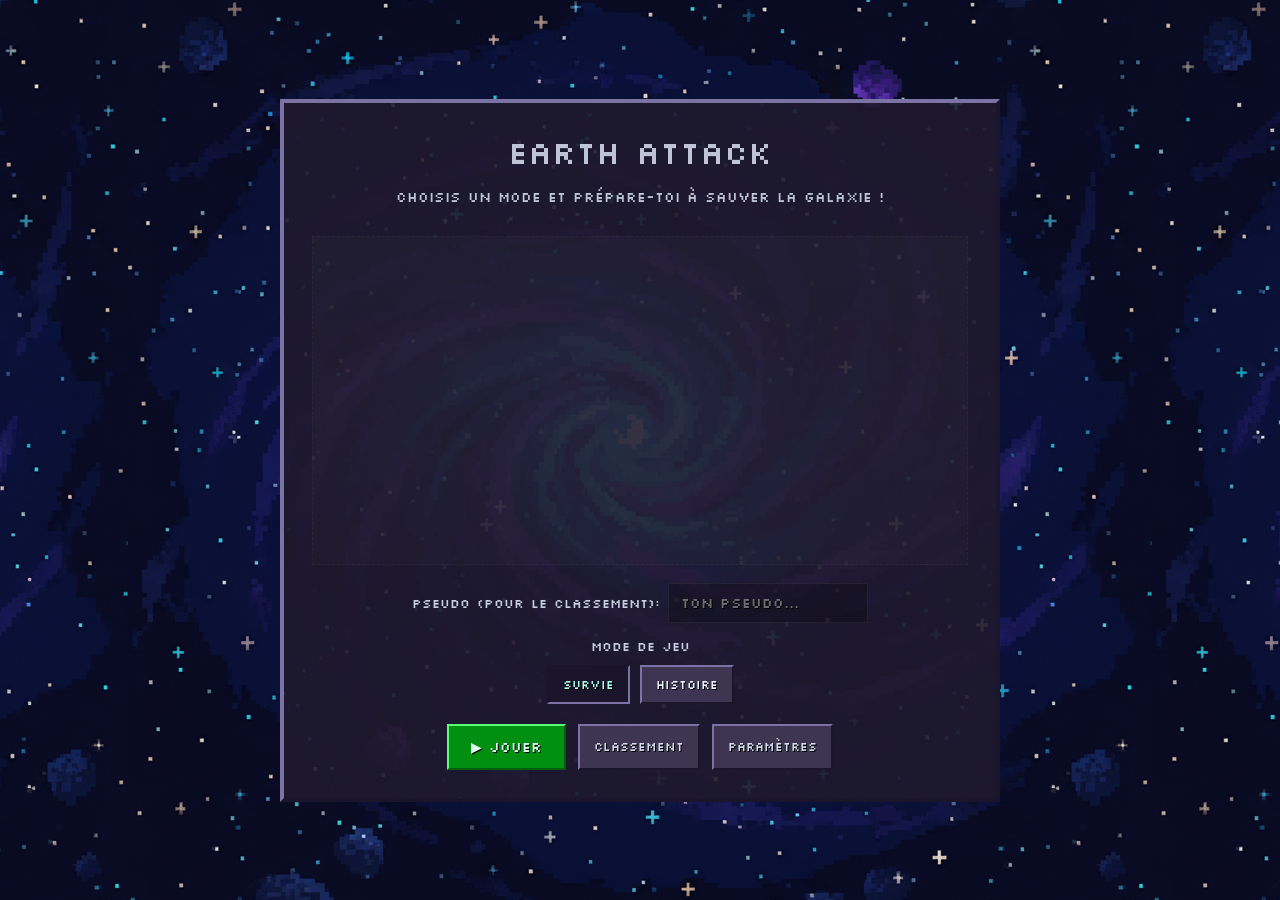
<file: index.html>
<!DOCTYPE html>
<html lang="fr">
  <head>
    <meta charset="utf-8" />
    <meta name="viewport" content="width=device-width,initial-scale=1" />
    <title>Dodge the Blocks — Accueil</title>
    <link rel="stylesheet" href="css/style.css" />
    <script src="javascripts/choice.js" defer></script>
    <script src="javascripts/settings.js" defer></script>
  </head>
  <body>
    
    <div class="container"> 
      <div class="card" role="main" aria-labelledby="game-title">
        <div class="title" id="game-title">Earth Attack</div>
        <div class="subtitle">
          Choisis un mode et prépare-toi à sauver la galaxie !
        </div>

        <video class="preview" autoplay muted loop playsinline>
          <source src="medias/videos/pres_jeu.mp4" type="video/mp4" />
          Ton navigateur ne supporte pas la vidéo.
        </video>
        <form action="#" onsubmit="return false;">
          <div class="full-row">
            <label for="pseudo">Pseudo (pour le classement):</label>
            <input
              id="pseudo"
              type="text"
              placeholder="Ton pseudo..."
              maxlength="20"
            />
          </div>

          <div class="full-row">
            <label>Mode de jeu</label>
            <div class="modes" role="tablist" aria-label="Choix du mode">
              <button type="button" class="mode-btn" aria-pressed="true">
                Survie
              </button>
              <button type="button" class="mode-btn" aria-pressed="false">
                Histoire
              </button>
            </div>
          </div>
        </form>

        <div class="actions">
          <button
            class="play"
            title="Jouer"
            onclick="onClickWithChoice((textContent) => {
					const pseudoInput = document.getElementById('pseudo');
					const inputValue = pseudoInput ? pseudoInput.value.trim() : '';
					const storedPseudo = localStorage.getItem('playerPseudo');
					const finalPseudo = inputValue || storedPseudo || 'Anonyme';
					localStorage.setItem('playerPseudo', finalPseudo);

					if(textContent === 'Survie') 
						window.location.href = 'htmls/game.html'; 
					else 
						window.location.href = 'htmls/difficulty.html';
					})"
          >
            ▶ Jouer
          </button>
          <button
            class="secondary"
            title="Classement"
            onclick="window.location.href='htmls/classement.html'"
          >
            Classement
          </button>
          <button class="secondary" title="Paramètres" onclick="OpenSettings()">Paramètres</button>
        </div>
        <div id="overlay">
          <div id="settings">
            <h2>Paramètres</h2>
            <p>Volume :<input type="range" id="volume-slider"></p><br><br>
            <p>Skins :<div class="skin-options">
              <script>
              function rescaleSkins() {
                const skins = document.querySelectorAll(".skin-options img");
                const baseScreenWidth = 1920; 
                const baseSkinSize = 120;  
                const scale = window.innerWidth / baseScreenWidth;
                const newSize = Math.max(60, baseSkinSize * scale);
                skins.forEach(skin => {
                  skin.style.width = newSize + "px";
                  skin.style.height = "auto"; 
                  skin.style.cursor = "pointer";
                });
              }
              window.addEventListener("load", rescaleSkins);
              window.addEventListener("resize", rescaleSkins);

              let selectedSkin = null;

              function selectSkin(src) {
                const skins = document.querySelectorAll(".skin-options img");

                skins.forEach(skin => {
                  skin.style.border = "3px solid transparent";
                  skin.style.transform = "scale(1)";
                });

                const selected = Array.from(skins).find(skin => skin.getAttribute("onclick").includes(src));
                if (selected) {
                  selected.style.border = "3px solid #00ffff";
                  selected.style.transform = "scale(1.1)";
                  localStorage.setItem("skin",src)
                }
              }
        
              </script>
              <img src="medias/img/vaisseau0.png" alt="Skin 0" onclick="selectSkin('vaisseau0')">
              <img src="medias/img/vaisseau1.png" alt="Skin 1" onclick="selectSkin('vaisseau1')">
              <img src="medias/img/vaisseau2.png" alt="Skin 2" onclick="selectSkin('vaisseau2')">
              <img src="medias/img/vaisseau3.png" alt="Skin 3" onclick="selectSkin('vaisseau3')">
              <img src="medias/img/vaisseau4.png" alt="Skin 4" onclick="selectSkin('vaisseau4')">
            </div></p>
            <button onclick="CloseSettings()">Fermer</button>
          </div>
        </div>
      </div>
    </div>
    <audio id="background-music" loop>
        <source src="medias/sounds/Lupus Nocte - Titan (Royalty Free Music).mp3" type="audio/mpeg">
        Ton navigateur ne supporte pas l'élément audio.
    </audio>
  </body>
</html>
</file>
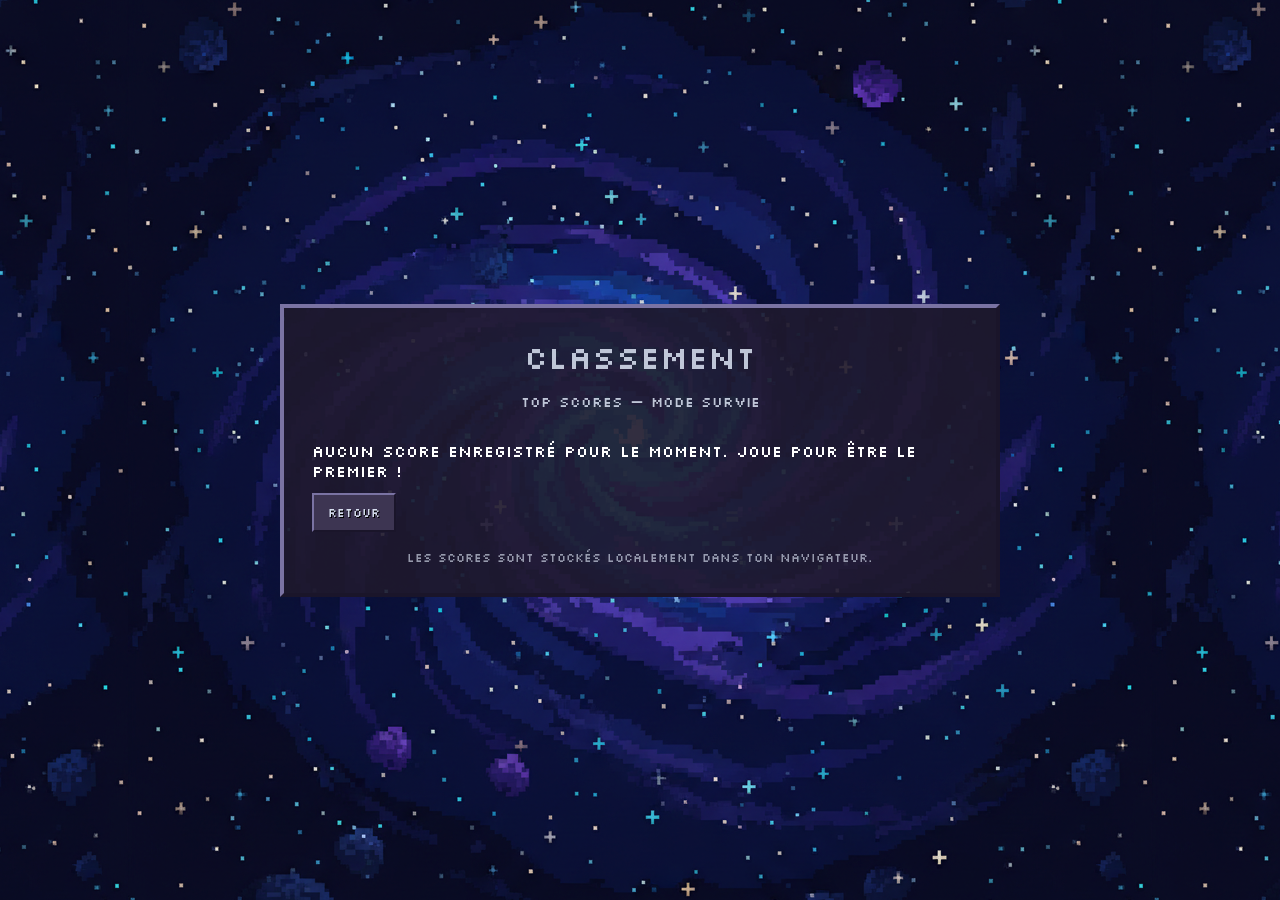
<file: htmls/classement.html>
<!doctype html>
<html lang="fr">
<head>
    <meta charset="utf-8"/>
    <meta name="viewport" content="width=device-width,initial-scale=1"/>
    <title>Dodge the Blocks — Classement</title>
    <link rel="stylesheet" href="../css/style.css">
	<style>
        #leaderboard,
        #leaderboard p,
        #leaderboard th,
        #leaderboard td {
            color: #fff;
        }
    </style>
</head>

<body>
  	<div class="container">
		<div class="card" role="main" aria-labelledby="game-title">
			<div class="title" id="game-title">Classement</div>
			<div class="subtitle">Top scores — Mode Survie</div>

			<div id="leaderboard" style="margin-top:18px; text-align:left;">
				<!-- Filled by JS -->
			</div>

			<div class="footer-note" style="margin-top:18px;">
				Les scores sont stockés localement dans ton navigateur.
			</div>
		</div>
  	</div>
</body>
	<script>
	// Render survival leaderboard from localStorage
	(function renderLeaderboard(){
		const key = 'survivalHighScores';
		const container = document.getElementById('leaderboard');
		if (!container) return;
		const raw = localStorage.getItem(key) || '[]';
		let list;
		try { list = JSON.parse(raw); } catch(e) { list = []; }

		if (!Array.isArray(list) || list.length === 0) {
			container.innerHTML = '<p>Aucun score enregistré pour le moment. Joue pour être le premier !</p>\n' +
				'<div style="margin-top:12px"><button class="secondary" onclick="window.location.href=\'/\'">Retour</button></div>';

		} else {
			// build table
			const table = document.createElement('table');
			table.style.width = '100%';
			table.style.borderCollapse = 'collapse';
			table.innerHTML = '<thead><tr><th style="text-align:left; padding:8px">#</th><th style="text-align:left; padding:8px">Pseudo</th><th style="text-align:right; padding:8px">Score</th></tr></thead>';
			const tbody = document.createElement('tbody');

			list.slice(0, 15).forEach((item, idx) => {
				const tr = document.createElement('tr');
				tr.style.borderTop = '1px solid rgba(255,255,255,0.04)';
				tr.innerHTML = '<td style="padding:8px; width:40px">' + (idx+1) + '</td>' +
							'<td style="padding:8px">' + (item.pseudo || 'Anonyme') + '</td>' +
							'<td style="padding:8px; text-align:right">' + (item.score || 0) + '</td>';
				tbody.appendChild(tr);
			});

			table.appendChild(tbody);
			container.innerHTML = '';
			container.appendChild(table);
			const controls = document.createElement('div');
			controls.style.marginTop = '12px';
			controls.innerHTML = '<button class="secondary" onclick="window.location.href=\'/\'">Retour</button>';
			container.appendChild(controls);
		}
	})();
	</script>
</html>
</file>
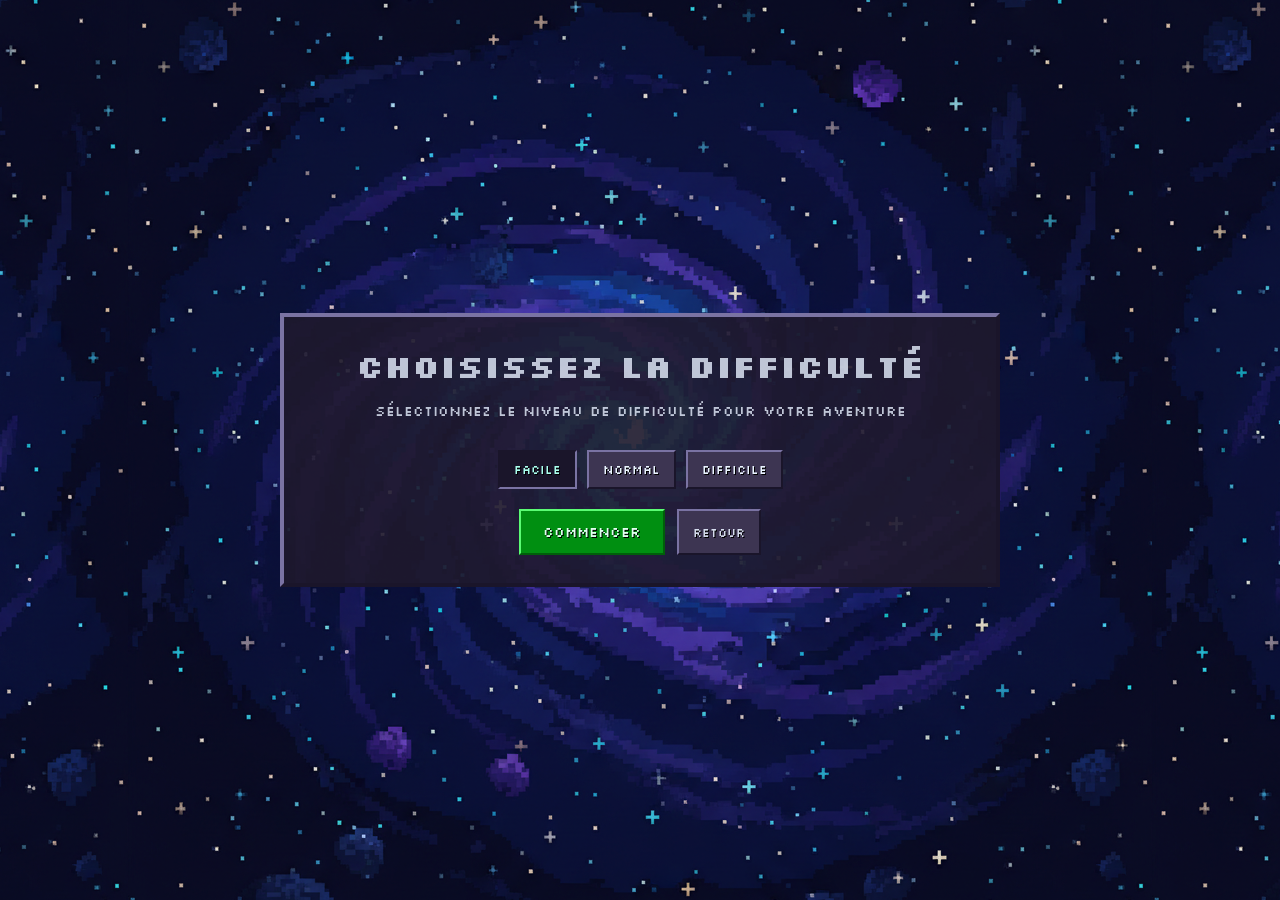
<file: htmls/difficulty.html>
<!DOCTYPE html>
<html lang="fr">
<head>
    <meta charset="UTF-8">
    <meta name="viewport" content="width=device-width, initial-scale=1.0">
    <title>Sélection de la difficulté</title>
    <link rel="stylesheet" href="../css/style.css">
    <script src="../javascripts/choice.js" defer></script>
</head>
<body>
    <div class="container">
        <div class="card">
            <audio id="background-music" loop>
            <source src="../medias/sounds/Lupus Nocte - Titan (Royalty Free Music).mp3" type="audio/mpeg">
            Ton navigateur ne supporte pas l'élément audio.
            </audio>
            <h1 class="title">Choisissez la difficulté</h1>
            <p class="subtitle">Sélectionnez le niveau de difficulté pour votre aventure</p>
            
            <div class="modes">
                <button class="mode-btn" aria-pressed="true">Facile</button>
                <button class="mode-btn" aria-pressed="false">Normal</button>
                <button class="mode-btn" aria-pressed="false">Difficile</button>
            </div>

            <div class="actions">
                <button class="play" onclick="onClickWithChoice((textContent) => { 
                    localStorage.setItem('gameDifficulty', textContent); 
                    window.location.href = 'histoire.html'; 
                    })">Commencer</button>
                <button class="secondary" onclick="window.location.href='../index.html'">Retour</button>
            </div>
        </div>
    </div>
</body>
</html>
</file>
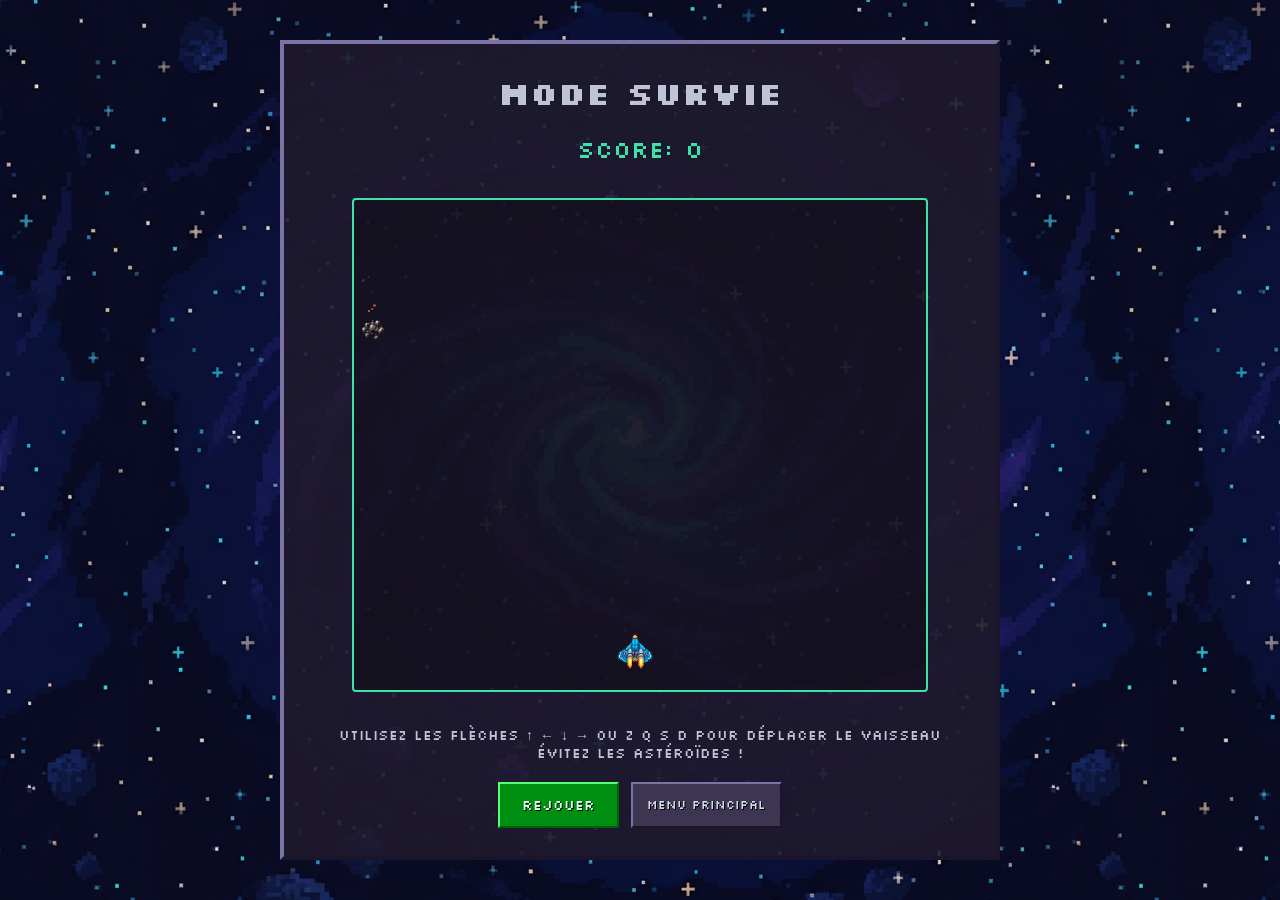
<file: htmls/game.html>
<!DOCTYPE html>
<html lang="fr">
<head>
    <meta charset="UTF-8">
    <meta name="viewport" content="width=device-width, initial-scale=1.0">
    <title>Dodge the Blocks - Mode Survie</title>
    <link rel="stylesheet" href="../css/style.css">
    <style>
        #gameCanvas {
            display: block;
            margin: 6px auto;
            border: 2px solid #3ee1a8;
            border-radius: 4px;
            background: rgba(0,0,0,0.3);
            box-sizing: border-box; /* ensure border is counted inside sizing */
            max-width: calc(100% - 32px); /* slightly less side padding than before */
            width: 100%;
            height: auto;
        }
        .game-container {
            text-align: center;
            position: relative;
            display: flex;
            flex-direction: column; /* stack canvas then controls */
            align-items: center;
            justify-content: flex-start;
            padding: 8px 24px; /* slightly less top/bottom limit, a bit more left/right space */
        }
        .score {
            font-size: 24px;
            margin: 20px 0;
            color: #3ee1a8;
        }
        .controls {
            margin-top: 20px;
            font-size: 14px;
            color: rgba(231,240,255,0.8);
        }
            .mobile-controls {
                position: static; /* place below the canvas */
                display: none;
                margin-top: 12px;
            }
            .control-row {
                display: flex;
                justify-content: center;
                gap: 10px;
                margin: 5px 0;
            }
            .control-btn {
                width: 50px;
                height: 50px;
                background: rgba(62, 225, 168, 0.2);
                border: 2px solid #3ee1a8;
                border-radius: 8px;
                color: #3ee1a8;
                font-size: 24px;
                cursor: pointer;
                display: flex;
                align-items: center;
                justify-content: center;
                -webkit-tap-highlight-color: transparent;
            }
            .control-btn:active {
                background: rgba(62, 225, 168, 0.4);
            }
            @media (max-width: 768px) {
                .mobile-controls {
                    display: block;
                }
                /* make the green frame touch more of the sides on mobile */
                #gameCanvas {
                    max-width: calc(100% - 12px);
                }
                .game-container {
                    padding: 8px 8px; /* reduce left/right padding on mobile */
                }
            }
    </style>
</head>
<body>
    <div class="container">
        <div class="card">
            <h1 class="title">Mode Survie</h1>
            <div class="score">Score: <span id="score">0</span></div>
            <div class="game-container">
                <canvas id="gameCanvas" width="600" height="400"></canvas>
                    <div class="mobile-controls">
                        <div class="control-row">
                            <button class="control-btn" id="upBtn">⬆</button>
                        </div>
                        <div class="control-row">
                            <button class="control-btn" id="leftBtn">⬅</button>
                            <button class="control-btn" id="downBtn">⬇</button>
                            <button class="control-btn" id="rightBtn">➡</button>
                        </div>
                    </div>
            </div>
            <div class="controls">
                Utilisez les flèches ↑ ← ↓ → ou Z Q S D pour déplacer le vaisseau<br>
                Évitez les astéroïdes !
            </div>
            <div class="actions">
                <button class="play" onclick="restartGame()">Rejouer</button>
                <button class="secondary" onclick="window.location.href='../index.html'">Menu Principal</button>
            </div>
        </div>
    </div>
    <script src="../javascripts/objects/entity.js"></script>
    <script src="../javascripts/objects/block.js"></script>
    <script src="../javascripts/objects/particle.js"></script>
    <script src="../javascripts/objects/player.js"></script>
    <script src="../javascripts/script_game.js"></script>
    <audio id="background-music" loop>
        <source src="../medias/sounds/Lupus Nocte - MX 7000 (Royalty Free Music).mp3" type="audio/mpeg">
        Ton navigateur ne supporte pas l'élément audio.
    </audio>
</body>
</html>
</file>
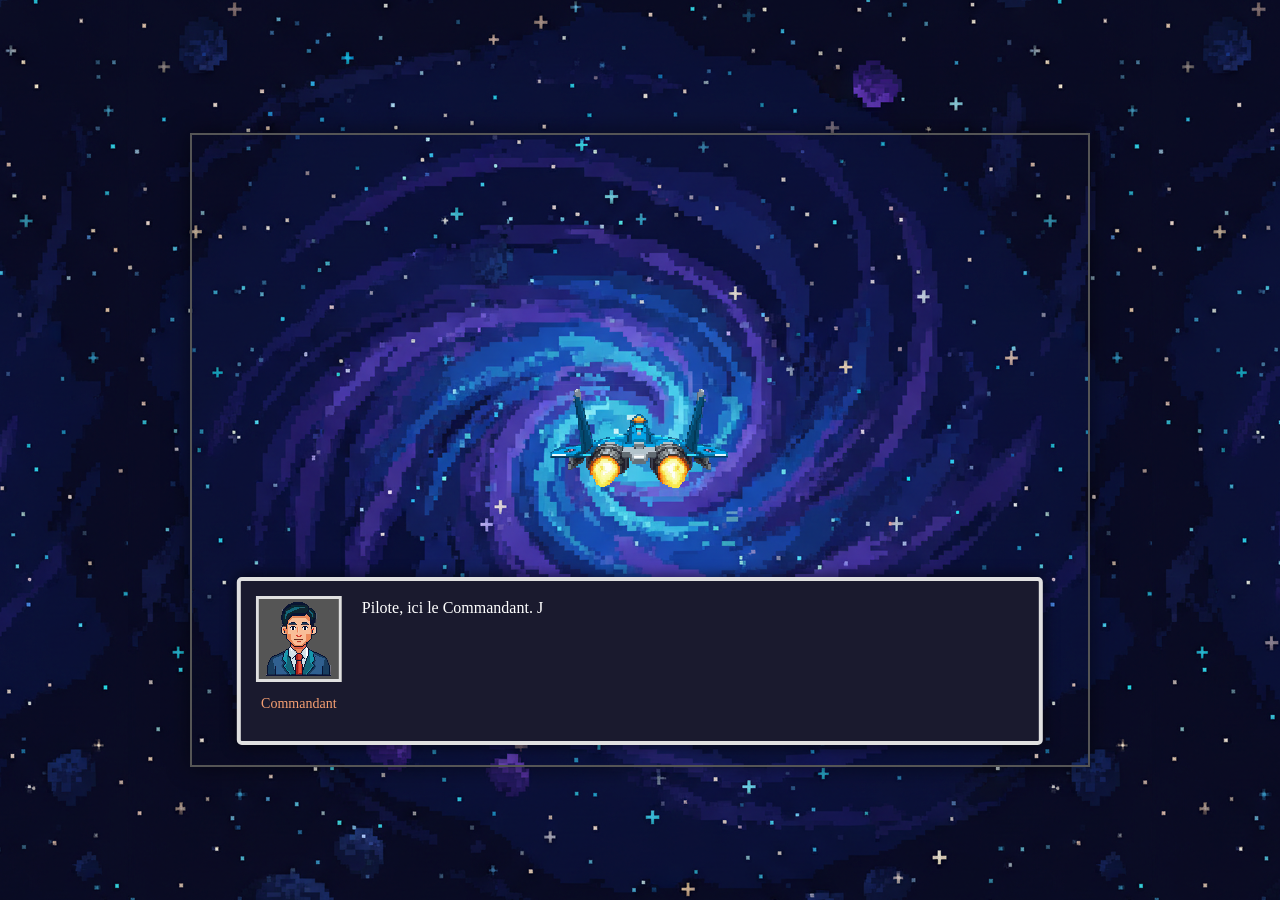
<file: htmls/histoire.html>
<!DOCTYPE html>
<html lang="fr">
<head>
    <meta charset="UTF-8">
    <meta name="viewport" content="width=device-width, initial-scale=1.0">
    <title>Dodge the Blocks - Intro</title>
    
    <link rel="preconnect" href="https://fonts.googleapis.com">
    <link rel="preconnect" href="https://fonts.gstatic.com" crossorigin>
    <link href="https://fonts.googleapis.com/css2?family=Press+Start+2P&display=swap" rel="stylesheet">
    <link rel="stylesheet" href="../css/style_histoire.css">
</head>
<body>
    <div id="game-container">
        <video id="background-video" autoplay muted loop playsinline>
            <source src="../medias/videos/depart_vf.mp4" type="video/mp4">
            Votre navigateur ne supporte pas les vidéos.
        </video>
        <div id="fade-overlay"></div>
        <img id="spaceship" src="../medias/img/vaisseau_j_arriere.png" alt="Vaisseau spatial">

        <canvas id="gameCanvas" class="hidden"></canvas>

        <div id="game-ui" class="hidden">
            <div id="game-timer">TEMPS: 00:00</div>
            <button id="pause-btn">||</button>
        </div>

        <div id="pause-menu" class="hidden">
            <div class="pause-title">PAUSE</div>
            
            <button id="resume-btn" class="play">Reprendre</button>
            
            <button id="restart-chapter-btn" class="secondary">Rejouer le chapitre</button>
            <button id="main-menu-btn" class="secondary">Menu Principal</button>
        </div>
        <div id="victory-menu">
            <img src="../medias/img/vaisseau_joueur.png" class="victory-ship" alt="Vaisseau">
            
            <div class="victory-title">MISSION RÉUSSIE !</div>
            <div class="victory-stats">L'espace est à nouveau sûr...</div>
            
            <div class="victory-actions">
                <button id="next-level-btn" class="play">Niveau Suivant</button>
                <button class="secondary" onclick="window.location.href='niveaux.html'">Carte des Niveaux</button>
                <button class="secondary" onclick="window.location.href='../index.html'">Menu Principal</button>
            </div>
        </div>
        <div id="mobile-controls" class="mobile-controls hidden">
            <div class="control-row">
                <button class="control-btn" id="upBtn">⬆</button>
            </div>
            <div class="control-row">
                <button class="control-btn" id="leftBtn">⬅</button>
                <button class="control-btn" id="downBtn">⬇</button>
                <button class="control-btn" id="rightBtn">➡</button>
            </div>
        </div>

        <div id="dialogue-box" class="hidden">
            <div class="speaker-info">
                <img id="speaker-portrait" src="../medias/img/astro.png" alt="Portrait">
                <p id="speaker-name"></p>
            </div>
            <div class="text-content">
                <p id="dialogue-text"></p>
                <span id="next-indicator" class="hidden">▼</span>
            </div>
        </div>

        <audio id="intro-sound" preload="auto">
            <source src="../medias/sounds/demarrage_hyper_espace.mp3" type="audio/mpeg">
        </audio>
        <audio id="background-music" preload="auto" loop>
            <source src="../medias/sounds/son_propul.mp3" type="audio/mpeg">
        </audio>
        <audio id="astro-blip" preload="auto">
            <source src="../medias/sounds/astroBlip.mp3" type="audio/mpeg">
        </audio>
        <audio id="commandant-blip" preload="auto">
            <source src="../medias/sounds/commandantBlip.mp3" type="audio/mpeg">
        </audio>
        <audio id="text-typing" preload="auto" loop>
            <source src="../medias/sounds/digital_text_sequence_mission_01.mp3" type="audio/mpeg">
        </audio>

    </div>
    <script src="../javascripts/objects/entity.js"></script>
    <script src="../javascripts/objects/block.js"></script>
    <script src="../javascripts/objects/particle.js"></script>
    <script src="../javascripts/objects/player.js"></script>
    <script src="../javascripts/script_histoire.js" defer></script>
</body>
</html>
</file>
<file: css/style.css>
@import url('https://fonts.googleapis.com/css2?family=Silkscreen:wght@400;700&display=swap');


* { box-sizing: border-box; margin: 0; padding: 0; }


button, input, .card, .preview {
	border-radius: 0 !important;
	box-shadow: none !important;
	outline: none; 
}

button:focus-visible, input:focus-visible {
	outline: 2px dotted #fff;
	outline-offset: 2px;
}

html {
    height: 100%;
    background-image: url('../medias/img/background.png');
    background-repeat: repeat;
    background-position: center;
    background-attachment: fixed;
    background-size: auto; 
}

body {
    height: 100%;
    font-family: 'Silkscreen', cursive;
    background-color: transparent; 
    image-rendering: -moz-crisp-edges;
    image-rendering: -webkit-crisp-edges;
    image-rendering: pixelated; 
}

.container {
	min-height: 100%;
	display: flex;
	align-items: center;
	justify-content: center;
	padding: 24px;
}

.card {
    width: 100%;
    max-width: 720px;
    background: rgba(30, 25, 45, 0.9);
    border-top: 4px solid #7a73a3;
    border-left: 4px solid #7a73a3;
    border-bottom: 4px solid #1a152a;
    border-right: 4px solid #1a152a;

    padding: 28px;
    text-align: center;
}

#pseudo {
	width: 200px;
	max-width: 100%;
	padding: 10px 12px;
	border-radius: 6px;
	border: 1px solid rgba(255,255,255,0.06);
	background: rgba(0,0,0,0.25);
	color: #fff;
	font-size: 14px;
}


.title {
	font-size: 32px;
	letter-spacing: normal; 
	margin-bottom: 16px;
	color: rgba(231,240,255,0.8);
}

.subtitle {
	font-size: 14px;
	color: rgba(231,240,255,0.8);
	margin-bottom: 30px;
}

/* Zone de prévisualisation du jeu */
.preview {
	width: 100%;
	height: auto;
	background: linear-gradient(180deg, rgba(255,255,255,0.02), rgba(255,255,255,0.01));
	border-radius: 8px;
	border: 1px dashed rgba(255,255,255,0.04);
	display: flex;
	align-items: center;
	justify-content: center;
	color: rgba(231,240,255,0.5);
	margin-bottom: 18px;
}

/* Formulaire */
form {
	display: grid;
	grid-template-columns: 1fr 1fr;
	gap: 12px;
	align-items: center;
	margin-bottom: 14px;
}

label {
	font-size: 13px;
	text-align: left;
	color: rgba(231,240,255,0.85);
	margin-bottom: 6px;
}

.full-row { grid-column: 1 / -1; }

input[type="text"] {
    width: 100%;
    padding: 10px 12px;
    
    /* BORDURES THÉMATIQUES */
    border-top: 2px solid #1a152a;
    border-left: 2px solid #1a152a;
    border-bottom: 2px solid #7a73a3;
    border-right: 2px solid #7a73a3;
    
    background-color: #1a152a; 
    color: #e7f0ff;
    font-size: 12px;
    text-shadow: 1px 1px #000;
    caret-color: #fff;
}

input[type="text"]::placeholder {
  color: #707070; 
}

.modes {
	display:flex;
	gap:10px;
	justify-content: center;
	margin-top: 10px;
}

.mode-btn {
	appearance: none;
	padding: 10px 14px;
	/* BORDURES BISEAUTÉES */
	border-top: 2px solid #7a73a3;
    border-left: 2px solid #7a73a3;
    border-bottom: 2px solid #1a152a;
    border-right: 2px solid #1a152a; 
    background-color: #3d3552; 
    color: #eaf4ff;
	cursor: pointer;
	font-weight: normal; 
	font-size: 12px; 
	text-shadow: 1px 1px #000; 
	transition: all 0.05s ease-out; 
}


.mode-btn[aria-pressed="true"] {
    /* Inverser les bordures */
    border-top: 2px solid #1a152a;
    border-left: 2px solid #1a152a;
    border-bottom: 2px solid #7a73a3;
    border-right: 2px solid #7a73a3;
    background-color: #1a152a; 
    color: #aaffee;
}


.mode-btn:not([aria-pressed="true"]):hover {
    background-color: #4f476b; 
}


.mode-btn:active {
    border-top: 2px solid #1a152a;
    border-left: 2px solid #1a152a;
    border-bottom: 2px solid #7a73a3;
    border-right: 2px solid #7a73a3;
    background-color: #1a152a;
    transform: translateY(1px);
}

.actions {
	display:flex;
	gap:12px;
	justify-content:center;
	margin-top: 20px;
}

.play {
	padding: 12px 22px;
	font-weight: normal; 
	/* COULEURS DE BORDURE POUR LE BOUTON PRINCIPAL */
	border-top: 2px solid #5afc73; 
	border-left: 2px solid #5afc73;
	border-bottom: 2px solid #005f0a;
	border-right: 2px solid #005f0a;
	background-color: #008f11; 
	color: #e0ffee;
	cursor: pointer;
	font-size: 14px;
	text-shadow: 1px 1px #000;
	transition: all 0.05s ease-out;
}

.play:hover {
	background-color: #00b016;
}

.play:active {
	border-top: 2px solid #005f0a;
	border-left: 2px solid #005f0a;
	border-bottom: 2px solid #5afc73;
	border-right: 2px solid #5afc73;
	background-color: #005f0a;
	transform: translateY(1px);
}

.secondary {
    padding: 10px 14px;
    border-top: 2px solid #7a73a3;
    border-left: 2px solid #7a73a3;
    border-bottom: 2px solid #1a152a;
    border-right: 2px solid #1a152a;
    
    background-color: #3d3552;
    color: rgba(231,240,255,0.9);
    
    cursor: pointer;
    font-size: 12px; 
    text-shadow: 1px 1px #000;
    transition: all 0.05s ease-out;
}

.secondary:hover {
    background-color: #4f476b; 
}

.secondary:active {
    border-top: 2px solid #1a152a;
    border-left: 2px solid #1a152a;
    border-bottom: 2px solid #7a73a3;
    border-right: 2px solid #7a73a3;
    background-color: #1a152a;
    transform: translateY(1px);
}



.footer-note {
	margin-top: 14px;
	font-size: 12px;
	color: rgba(231,240,255,0.6);
}


@media (max-width: 560px) {
	form { grid-template-columns: 1fr; }
	.preview { height: 200px; }
}

.hidden {
	display: none;
}
button, 
input, 
label, 
.subtitle, 
.footer-note {
font-family: inherit; 
}



#overlay {
    position: fixed;
    top: 0;
    left: 0;
    width: 100%;
    height: 100%;
    background: rgba(0, 0, 0, 0.85);
    display: none; 
    justify-content: center;
    align-items: center;
    z-index: 1000; 
    backdrop-filter: blur(2px); 
}

/* La fenêtre settings */
#settings {
    background: #252d3a; 
    border-top: 4px solid #7a73a3;    
    border-left: 4px solid #7a73a3;
    border-bottom: 4px solid #1a152a; 
    border-right: 4px solid #1a152a;
    
    padding: 30px;
    width: 90%;
    max-width: 400px;
    text-align: center;
    color: #fff; 
    border-radius: 0; 
    box-shadow: 0 0 20px rgba(0,0,0,0.7);
}

#settings h2 {
    font-size: 20px;
    margin-bottom: 25px;
    color: #aaffee;
    text-transform: uppercase;
    letter-spacing: 2px;
}

#settings p {
    margin-bottom: 20px;
    font-size: 14px;
    display: flex;
    flex-direction: column;
    gap: 10px;
}


#settings button {
    padding: 10px 20px;
    margin-top: 10px;
    background-color: #3d3552;
    color: #fff;
    cursor: pointer;
    font-family: inherit;
    text-transform: uppercase;
    font-size: 12px;
    
    border-top: 2px solid #7a73a3;
    border-left: 2px solid #7a73a3;
    border-bottom: 2px solid #1a152a;
    border-right: 2px solid #1a152a;
    transition: all 0.05s;
}

#settings button:hover {
    background-color: #4f476b;
}

#settings button:active {
    /* Effet bouton enfoncé */
    border-top: 2px solid #1a152a;
    border-left: 2px solid #1a152a;
    border-bottom: 2px solid #7a73a3;
    border-right: 2px solid #7a73a3;
    transform: translateY(2px);
}

/* C'est nécessaire pour retirer le look de base*/
input[type=range] {
  -webkit-appearance: none;
  width: 100%;
  background: transparent; 
}

input[type=range]:focus {
  outline: none;
}


input[type=range]::-webkit-slider-runnable-track {
  width: 100%;
  height: 12px;
  cursor: pointer;
  background: #1a152a;
  border: 2px solid #7a73a3;
}

input[type=range]::-webkit-slider-thumb {
  height: 24px;
  width: 12px;
  background: #5afc73;
  border: 2px solid #005f0a;
  cursor: pointer;
  -webkit-appearance: none;
  margin-top: -8px;
}

/* Pour Firefox (au cas où) */
input[type=range]::-moz-range-track {
  width: 100%;
  height: 12px;
  cursor: pointer;
  background: #1a152a;
  border: 2px solid #7a73a3;
}

input[type=range]::-moz-range-thumb {
  height: 24px;
  width: 12px;
  border: 2px solid #005f0a;
  background: #5afc73;
  cursor: pointer;
}
</file>
<file: css/style_histoire.css>
/* --- Configuration Globale --- */
html {
    height: 100%;
    background-image: url('../medias/img/background.png');
    background-repeat: repeat;
    background-position: center;
    background-attachment: fixed;
    background-size: auto;
}


@import url('https://fonts.googleapis.com/css2?family=Silkscreen:wght@400;700&display=swap');

html, body {
    height: 100vh;
    width: 100vw;
    margin: 0;
    padding: 0;
    overflow: hidden;
    font-family: 'Silkscreen', cursive; 
}

button, input, label, p, div {
    font-family: 'Silkscreen', cursive;
}

body {
    display: flex;
    align-items: center;
    justify-content: center;
    height: 100vh;
    width: 100vw;
    margin: 0;
    padding: 0;
    overflow: hidden;
    font-family: 'Press Start 2P', cursive;
    
    background-color: transparent; 
    
    image-rendering: pixelated;
}

#game-container {
    width: 70vw;
    height: 70vh;
    position: relative;
    overflow: hidden;
    border: 2px solid #555; 
    box-shadow: 0 0 20px rgba(0, 0, 0, 0.5);
}

#background-video {
    position: absolute;
    top: 0;
    left: 0;
    width: 100%;
    height: 100%;
    
    object-fit: cover;
    z-index: 1;
    image-rendering: pixelated;
}

#fade-overlay.fade-out {
    animation: fadeOutAnimation 2.5s ease-out forwards;
}

@keyframes fadeOutAnimation {
    from { opacity: 1; }
    to { opacity: 0; }
}

#fade-overlay {
    position: absolute;
    top: 0;
    left: 0;
    width: 100%;
    height: 100%;
    background: #000;
    z-index: 100;
}


#spaceship {
    position: absolute;
    top: 50%;
    left: 50%;
    z-index: 50;
    width: 20%;
    height: auto;
    opacity: 0;
    transform: translate(-100vw, -100vh) scale(0.1); 
}

@keyframes fadeOutAnimation {
    from { opacity: 1; }
    to { opacity: 0; }
}

#spaceship.arrive {
    animation: arriveAnimation 3s cubic-bezier(0.25, 1, 0.5, 1) forwards;
}

@keyframes arriveAnimation {
    from {
        opacity: 0;
        transform: translate(0vw, 100vh) scale(0.1);
    }
    to {
        opacity: 1;
        /* Position finale : centré parfaitement */
        transform: translate(-50%, -50%) scale(1);
    }
}



#dialogue-box {
    position: absolute;
    bottom: 20px;
    left: 50%;
    transform: translateX(-50%);
    width: 90%;
    max-width: 1000px;
    z-index: 200; 


    min-height: 150px;
    background-color: #1a1a2e; 
    border: 4px solid #e0e0e0;
    border-radius: 5px;
    box-shadow: 0 0 15px rgba(0, 0, 0, 0.7);
    
    display: none;
    padding: 15px;
    box-sizing: border-box;
    
}


#speaker-info { flex-basis: 120px; flex-shrink: 0; display: flex; flex-direction: column; align-items: center; }
#speaker-portrait { width: 80px; height: 80px; border: 3px solid #e0e0e0; background-color: #555; image-rendering: pixelated; }
#speaker-name { color: #f7a072; font-size: 14px; margin-top: 10px; text-align: center; }
.text-content { flex-grow: 1; padding-left: 20px; color: #ffffff; font-size: 16px; line-height: 1.5; position: relative; }
#dialogue-text { margin: 0; }
#next-indicator { position: absolute; bottom: 5px; right: 10px; font-size: 20px; animation: blink 1s infinite; }
.hidden { display: none; }
@keyframes blink { 0%, 100% { opacity: 1; } 50% { opacity: 0; } }



#gameCanvas {
    position: absolute;
    top: 0;
    left: 0;
    width: 100%;
    height: 100%;
    z-index: 60;
    display: none;
    background: transparent; 
    image-rendering: pixelated;
}

#game-ui {
    position: absolute;
    top: 15px;
    left: 15px;
    right: 15px;
    z-index: 300; /* Au-dessus de tout */
    display: none; /* Caché par défaut */
    justify-content: space-between;
    align-items: center;
    color: #fff;
    font-size: 16px;
}

#game-timer {
    padding: 8px 12px;
    background: rgba(0, 0, 0, 0.5);
    border: 2px solid #555;
    text-shadow: 1px 1px #000;
}

#pause-btn {
    width: 40px;
    height: 40px;
    font-family: Arial, sans-serif; 
    font-size: 18px;
    font-weight: bold;
    color: #fff;
    background: rgba(0, 0, 0, 0.5);
    border: 2px solid #555;
    cursor: pointer;
}
#pause-btn:hover {
    background: rgba(255, 255, 255, 0.2);
}

#pause-menu {
    position: absolute;
    top: 50%;
    left: 50%;
    transform: translate(-50%, -50%);
    

    width: 90%;
    max-width: 500px;
    background: rgba(30, 25, 45, 0.95); 
    border-top: 4px solid #7a73a3;
    border-left: 4px solid #7a73a3;
    border-bottom: 4px solid #1a152a;
    border-right: 4px solid #1a152a;
    
    padding: 30px;
    z-index: 299;
    display: none; 
    flex-direction: column;
    align-items: center;
    justify-content: center;
    gap: 20px;
}

.pause-title {
    font-size: 32px;
    color: rgba(231,240,255,0.8); /* Même couleur que tes titres de menus */
    font-family: 'Silkscreen', cursive;
    margin-bottom: 10px;
    text-shadow: 2px 2px #000;
}

.pause-btn {
    font-family: 'Press Start 2P', cursive;
    font-size: 16px;
    color: #fff;
    background: #333;
    border: 2px solid #888;
    padding: 15px 30px;
    cursor: pointer;
    min-width: 300px;
    text-align: center;
}
.pause-btn:hover {
    background: #555;
    color: #ffff00;
}


.mobile-controls {
    position: absolute;
    bottom: 20px;
    left: 50%;
    transform: translateX(-50%);
    z-index: 300;
    width: 100%;
    max-width: 200px;
    display: none;
}

.control-row {
    display: flex;
    justify-content: center;
    gap: 10px;
    margin: 5px 0;
}

.control-btn {
    width: 50px;
    height: 50px;
    /* Style pixel-art */
    background: rgba(0, 0, 0, 0.4);
    border: 2px solid #555;
    color: #fff;
    
    font-size: 24px;
    cursor: pointer;
    display: flex;
    align-items: center;
    justify-content: center;
    -webkit-tap-highlight-color: transparent; /* Empêche le flash bleu sur mobile */
    border-radius: 0 !important; 
}

.control-btn:active {
    background: rgba(255, 255, 255, 0.2);
    border-color: #888;
}

#victory-menu {
    position: absolute;
    top: 50%;
    left: 50%;
    transform: translate(-50%, -50%);
    width: 90%;
    max-width: 500px;
    background: rgba(30, 25, 45, 0.95);
    
    border-top: 4px solid #7a73a3;
    border-left: 4px solid #7a73a3;
    border-bottom: 4px solid #1a152a;
    border-right: 4px solid #1a152a;
    
    padding: 30px;
    z-index: 400;
    display: none; 
    flex-direction: column;
    align-items: center;
    justify-content: center;
    gap: 20px;
}

.victory-title {
    font-size: 32px;
    color: #3ee1a8;
    text-shadow: 3px 3px #000;
    margin-bottom: 10px;
}

.victory-stats {
    color: #fff;
    font-size: 14px;
    margin-bottom: 20px;
}

.victory-actions {
    display: flex;
    flex-direction: column;
    gap: 15px;
}

@keyframes scrollBackground {
    from { background-position: 0 0; }
    to { background-position: 0 1000px; }
}

.victory-ship {
    width: 80px;
    image-rendering: pixelated;
    margin-bottom: 20px;
    animation: floatingShip 3s ease-in-out infinite;
}

@keyframes floatingShip {
    0%, 100% { transform: translateY(0) rotate(5deg); }
    50% { transform: translateY(-20px) rotate(-5deg); }
}

#next-level-btn {
    border-color: #3ee1a8;
    color: #3ee1a8;
    animation: pulseButton 2s infinite;
}

@keyframes pulseButton {
    0% { box-shadow: 0 0 0px rgba(62, 225, 168, 0.4); }
    50% { box-shadow: 0 0 20px rgba(62, 225, 168, 0.8); }
    100% { box-shadow: 0 0 0px rgba(62, 225, 168, 0.4); }
}

#game-ui {
    padding: 10px 20px;
    background: linear-gradient(180deg, rgba(62, 225, 168, 0.2) 0%, transparent 100%);
    border-bottom: 2px solid rgba(62, 225, 168, 0.5);
}

#game-timer {
    font-family: 'Press Start 2P', cursive;
    font-size: 14px;
    color: #3ee1a8;
    background: rgba(0, 0, 0, 0.7);
    border: 2px solid #3ee1a8;
    padding: 10px;
    box-shadow: 0 0 10px rgba(62, 225, 168, 0.5);
    clip-path: polygon(10% 0%, 100% 0%, 90% 100%, 0% 100%);
}

#pause-btn {
    border-radius: 50%;
    border: 2px solid #ff6b6b;
    color: #ff6b6b;
    background: rgba(0, 0, 0, 0.6);
    transition: all 0.3s;
}

#pause-btn:hover {
    transform: scale(1.1);
    box-shadow: 0 0 15px #ff6b6b;
}

@keyframes warningGlow {
    0% { box-shadow: inset 0 0 0px red; }
    50% { box-shadow: inset 0 0 50px rgba(255, 0, 0, 0.5); }
    100% { box-shadow: inset 0 0 0px red; }
}

.near-collision {
    animation: warningGlow 0.5s infinite;
}

.play {
    padding: 12px 22px;
    border-top: 2px solid #5afc73;
    border-left: 2px solid #5afc73;
    border-bottom: 2px solid #005f0a;
    border-right: 2px solid #005f0a;
    background-color: #008f11;
    color: #e0ffee;
    cursor: pointer;
    font-size: 14px;
    text-shadow: 1px 1px #000;
    transition: all 0.05s ease-out;
}

.secondary {
    padding: 10px 14px;
    border-top: 2px solid #7a73a3;
    border-left: 2px solid #7a73a3;
    border-bottom: 2px solid #1a152a;
    border-right: 2px solid #1a152a;
    background-color: #3d3552;
    color: rgba(231,240,255,0.9);
    cursor: pointer;
    font-size: 12px; 
    text-shadow: 1px 1px #000;
}

/* Effets au clic */
.play:active, .secondary:active {
    border-top: 2px solid #1a152a;
    border-left: 2px solid #1a152a;
    border-bottom: 2px solid #7a73a3;
    border-right: 2px solid #7a73a3;
    transform: translateY(1px);
}
</file>
